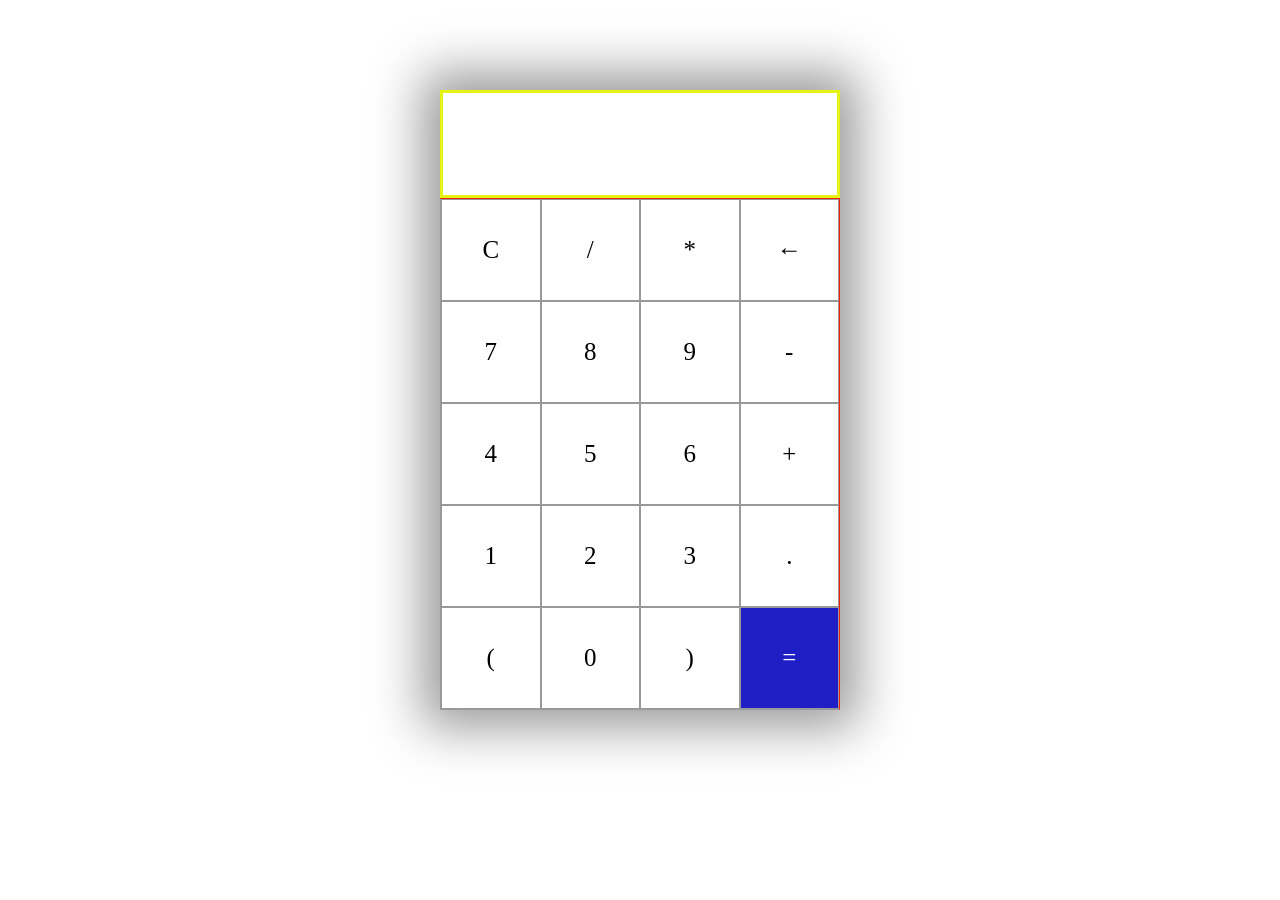
<file: codesoft/calculator/index.html>
<!DOCTYPE html>
<html lang="en">

<head>
    <meta charset="UTF-8">
    <meta http-equiv="X-UA-Compatible" content="IE=edge">
    <meta name="viewport" content="width=device-width, initial-scale=1.0">
    <title>Calculator</title>
    <link rel="stylesheet" href="index.css">
</head>

<body>
    <section>
        <div class="container">
            <div id="display"></div>
            <div class="buttons">
                <div class="button">C</div>
                <div class="button">/</div>
                <div class="button">*</div>
                <div class="button">&larr;</div>
                <div class="button">7</div>
                <div class="button">8</div>
                <div class="button">9</div>
                <div class="button">-</div>
                <div class="button">4</div>
                <div class="button">5</div>
                <div class="button">6</div>
                <div class="button">+</div>
                <div class="button">1</div>
                <div class="button">2</div>
                <div class="button">3</div>
                <div class="button">.</div>
                <div class="button">(</div>
                <div class="button">0</div>
                <div class="button">)</div>
                <div id="equal" class="button">=</div>
            </div>
        </div>
    </section>
    <script src="index.js"></script>

</body>

</html>
</file>
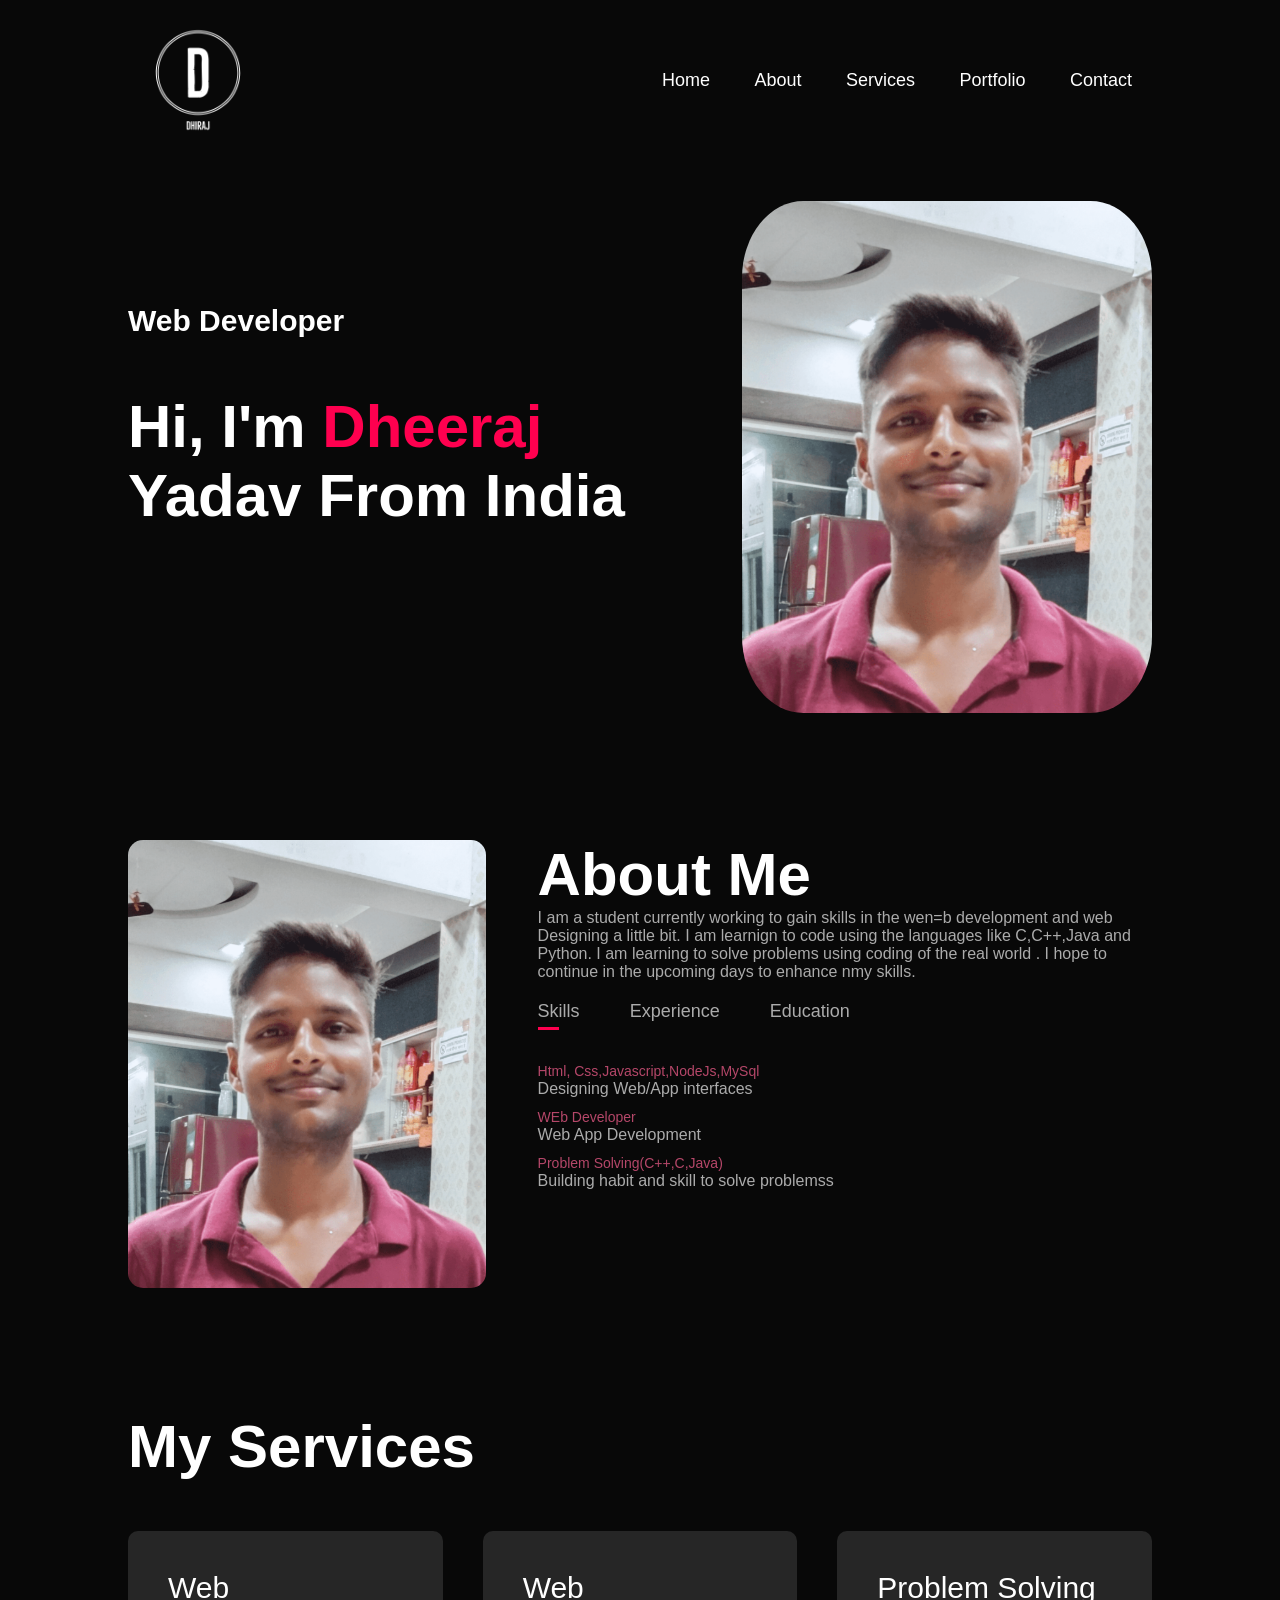
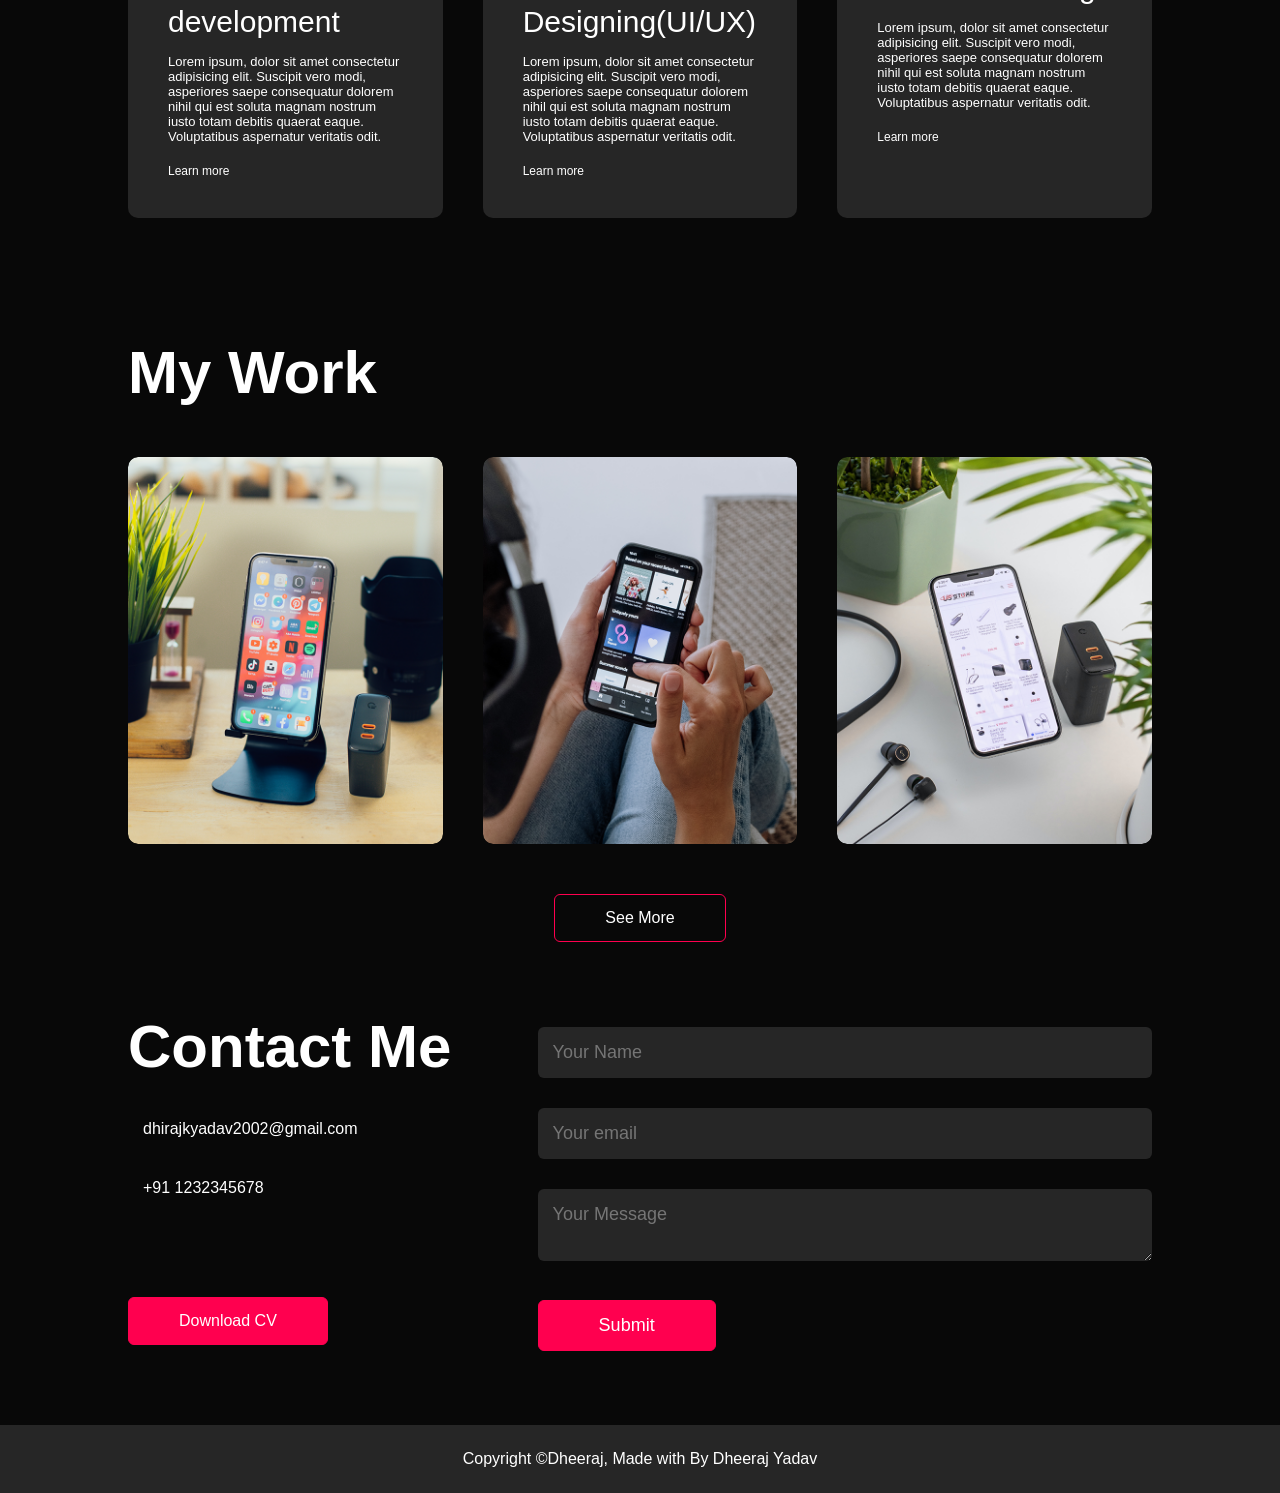
<file: codesoft/portfolio/index.html>
<!DOCTYPE html>
<html lang="en">

<head>
    <meta charset="utf-8">
    <meta http-equiv="X-UA-Compatible" content="IE=edge">
    <meta name="description" content="">
    <meta name="viewport" content="width=device-width, initial-scale=1">
    <title>Personal Portfolio</title>
    <link rel="stylesheet" href="style.css">
    <!-- icon link -->
    <link rel="stylesheet" href="https://unicons.iconscout.com/release/v4.0.0/css/line.css">
</head>

<body>
    <div id="header">
        <div class="container">
            <nav>
                <img src="images\whitelogo.png" alt="Reloading" class="logo">
                <ul id="sidemenu">
                    <li><a href="#header">Home</a></li>
                    <li><a href="#about">About</a></li>
                    <li><a href="#services">Services</a></li>
                    <li><a href="#portfolio">Portfolio</a></li>
                    <li><a href="#contact">Contact</a></li>
                    <i class="uil uil-times" onclick="closemenu()"></i>
                </ul>
                <i class="uil uil-list-ui-alt" onclick="openmenu()"></i>
            </nav>
            <div class="header-content">
                <!-- entered by me -->
                <div class="header-text">
                    <h4>Web Developer</h4><br>
                    <h1>Hi, I'm <span>Dheeraj</span> <br> Yadav From India</h1>
                </div>
                <div class="header-image" >
                    <img src="images/My2.png" alt="">
                </div>
            </div>
        </div>
    </div>
    
    <!-- -------About-------- -->
    <div id="about">
        <div class="container">
            <div class="row">
                <div class="about-col-1">
                    <img src="images/My2.png" alt="">
                </div>
                <div class="about-col-2">
                    <h1 class="sub-title">About Me</h1>
                    <p>I am a student currently working to gain skills in the wen=b development and web Designing a little bit. I am learnign to code using the languages like C,C++,Java and Python.
                        I am  learning  to solve problems using coding of the real world . I hope to continue in the upcoming days to enhance nmy skills.
                        <!-- perspiciatis libero ipsam aspernatur minima, corporis quos eum eveniet animi, dignissimos
                        possimus id exercitationem omnis praesentium suscipit ipsum eaque facilis veritatis a? Dolorum
                        nulla numquam laborum modi! Lorem ipsum dolor sit amet consectetur adipisicing elit.  -->
                    </p>

                    <!-- links section in about -->
                    <div class="tab-titles">
                        <p class="tab-links active-link" onclick="opentab('skills')">Skills</p>
                      
                        <p class="tab-links" onclick="opentab('experience')">Experience</p>
                        <p class="tab-links" onclick="opentab('education')">Education</p>
                    </div>
                    <div class="tab-contents active-tab" id="skills">
                        <ul>
                            <li><span>Html,
                                Css,Javascript,NodeJs,MySql
                            </span><br>Designing Web/App interfaces</li>
                            <li><span>WEb Developer</span><br> Web App Development</li>
                            <li><span>Problem  Solving(C++,C,Java)</span><br>Building habit and skill to solve problemss</li>
                        </ul>
                    </div>
                    
                    <div class="tab-contents" id="experience">

                        <ul>
                            <li><span>2023-currnet</span><br>Internship At Codesoft.</li>

                            <li><span>2021-Current</span><br>Learning And Working to become Web app deveoper at MMMUT</li>

                            <li><span>2022-Current</span><br> Problem Solving  at different Coding Sites</li>
                            <!-- <li><span>2020-2021</span><br> Team lead at StarApp LLC.</li> -->
                        </ul>
                    </div>
                    <div class="tab-contents" id="education">
                        <ul>
                            <li><span>2023</span><br>Web development training at codesoft</li>
                            <li><span>2021-current</span><br> Computer Science Engineering, MMMUT</li>
                            <li><span>2020</span><br>Intermediate From Secondary School</li>
                        </ul>
                    </div>
                </div>
            </div>
        </div>
    </div>

    <!-- ----------Services  section----- -->
    <div id="services">
        <div class="container">
            <h1 class="sub-title">My Services</h1>
            <div class="services-list">
                <div>
                    <i class="uil uil-arrow"></i>
                    <h2>Web development</h2>
                    <p>Lorem ipsum, dolor sit amet consectetur adipisicing elit. Suscipit vero modi, asperiores saepe
                        consequatur dolorem nihil qui est soluta magnam nostrum iusto totam debitis quaerat eaque.
                        Voluptatibus aspernatur veritatis odit.</p>
                    <a href="#">Learn more</a>
                </div>
                <div>
                    <i class="uil uil-crop-alt"></i>
                    <h2>Web Designing(UI/UX)</h2>
                    <p>Lorem ipsum, dolor sit amet consectetur adipisicing elit. Suscipit vero modi, asperiores saepe
                        consequatur dolorem nihil qui est soluta magnam nostrum iusto totam debitis quaerat eaque.
                        Voluptatibus aspernatur veritatis odit.</p>
                    <a href="#">Learn more</a>
                </div>
                <div>
                    <i class="uil uil-apps"></i>
                    <h2>Problem Solving</h2>
                    <p>Lorem ipsum, dolor sit amet consectetur adipisicing elit. Suscipit vero modi, asperiores saepe
                        consequatur dolorem nihil qui est soluta magnam nostrum iusto totam debitis quaerat eaque.
                        Voluptatibus aspernatur veritatis odit.</p>
                    <a href="#">Learn more</a>
                </div>
            </div>
        </div>
    </div>

    <!-- =-====Portfolio or work===== -->
    <div id="portfolio">
        <div class="container">
            <h1 class="sub-title"> My Work</h1>
            <div class="work-list">
                <div class="work">
                    <img src="images/work-1.png" alt="">
                    <div class="layer">
                        <h3>Restaurant Website</h3>
                        <p>The site gives you inforamtion about a restaurant.Check the frontend website.</p>
                        <a href="#"><i class="uil uil-external-link-alt"></i></a>
                    </div>
                </div>
                <div class="work">
                    <img src="images/work-2.png" alt="">
                    <div class="layer">
                        <h3>Travel Website</h3>
                        <p>The site gives you inforamtion about places to visit.Check the frontend website.</p>
                        <a href="#"><i class="uil uil-external-link-alt"></i></a>
                    </div>
                </div>
                <div class="work">
                    <img src="images/work-3.png" alt="">
                    <div class="layer">
                        <h3>Landing Page</h3>
                        <p>The site gives you inforamtion about eduaction website to study for different courses.Check the frontend website.</p>
                        <a href="#"><i class="uil uil-external-link-alt"></i></a>
                    </div>
                </div>
            </div>
            <a href="#" class="btn">See More</a>
        </div>
    </div>


    <!-- ----------contact form------copyright -->
    <div id="contact">
        <div class="container">
            <div class="row">
                <div class="contact-left">
                    <h1 class="sub-title">Contact Me</h1>
                    <p> <i class="uil uil-message"></i>dhirajkyadav2002@gmail.com</p>
                    <p><i class="uil uil-phone-alt"></i>+91 1232345678</p>
                    <div class="social-icons">
                        <a href="https://facebook.com/"><i class="uil uil-facebook"></i></a>
                        <a href="https://linkedin.com/"><i class="uil uil-linkedin"></i></a><a href="https://twitter.com/"><i class="uil uil-twitter"></i></a><a href="https://instagram.com/"><i class="uil uil-instagram-alt"></i></a>
                    </div>
                    <a href="images/my-cv.pdf" class="btn btn2">Download CV</a>
                </div>
                <div class="contact-right">
                    <form action="" name="submit-to-google-sheet">
                        <input type="text" name="Name" placeholder="Your Name" required>
                        <input type="email" 
                        name="Email" placeholder="Your email" required>
                        <textarea name="Message" placeholder="Your Message"></textarea>
                        <button tabindex="submit" class="btn btn2" >Submit</button>
                    </form>
                    <span id="msg"></span>
                </div>
            </div>
        </div>
        <div class="copyright">
            <p>Copyright &#169;Dheeraj, Made with <i class="uil uil-heart"></i>  By Dheeraj Yadav</p>
        </div>
    </div>

    <script>
        var tablinks = document.getElementsByClassName('tab-links');
        var tabcontents = document.getElementsByClassName('tab-contents');

        function opentab(tabname) {
            for (tablink of tablinks) {
                tablink.classList.remove("active-link");
            }
            for (tabcontent of tabcontents) {
                tabcontent.classList.remove("active-tab");
            }
            event.currentTarget.classList.add("active-link");
            document.getElementById(tabname).classList.add("active-tab");
        }
    </script>
    <script>
        var sidemenu=document.getElementById("sidemenu");

        function openmenu(){
            sidemenu.style.right="0";
        }
        function closemenu(){
            sidemenu.style.right="-200px";
        }
    </script>
    <script>
        const scriptURL = 'https://script.google.com/macros/s/AKfycbyR09M2zJcvsH5v2-QJbH40pT-Sb9p6lcwIth2GaDM_jjFotwC82LM3cPT-0gld51XRxg/exec'
        const form = document.forms['submit-to-google-sheet']

        const msg=document.getElementById("msg");
      
        form.addEventListener('submit', e => {
          e.preventDefault()
          fetch(scriptURL, { method: 'POST', body: new FormData(form)})
            .then(response =>{ msg.innerHTML = "Message sent successfully!!"
        setTimeout(function(){
            msg.innerHTML=''
        },5000)
         form.reset()
    })
            .catch(error => console.error('Error!', error.message))
        })
      </script>
      
      </script>
</body>

</html>
</file>
<file: codesoft/calculator/index.css>
.container{
    max-width: 400px;
    margin: 10vh auto 0 auto;
    box-shadow:0px 0px 48px 17px rgba(153, 153, 153, 1)
}
#display{
    border: 3px solid rgb(228, 243, 18);
    text-align:right;
    height: 70px;
    line-height:70px ;
    padding:16px 8px;
    font-size:25px;
}
.buttons{
    border: 1px solid rgb(245, 32, 9);
    display:grid;
    border-bottom:1px solid #999;
    border-left:1px solid #999;
    grid-template-columns:1fr 1fr 1fr 1fr;
}
.buttons > div{
    border-top:1px solid #999;
    border-right:1px solid #999;
}
.button{
border:0.5px solid #999;
line-height: 100px;
text-align:center;
font-size:25px;
cursor:pointer;
}
#equal{
    background-color:#1f1fc5;
    color:white;
}
.button:hover{
    background-color: black;
    color: white;
    transition:0.5s ease-in-out;
}
</file>
<file: codesoft/portfolio/style.css>
*{
    margin: 0;
    padding: 0;
    font-family: 'Poppins',sans-serif;
    box-sizing: border-box;
}
html{
    scroll-behavior: smooth;
}
body{
    background: #080808;
    color: #fff;
}

/* -----header section---- */
#header{
    width: 100%;
    /* height: 100vh; */
    height: 100%;
    /* background-image: url(images/backimg.png); */
    background-color: #080808;
    background-size: cover;
    background-position: center;  
}
/* main parent box in header section */
.container{
    /* pehle */
    padding: 10px 10%;
    /* padding: 3px 10%; */
}
/* nav -container of header */
nav{
    display: flex;
    align-items: center;
    justify-content: space-between;
}
.logo{
    width: 140px;
}
nav ul li{
    display: inline-block;
    list-style: none;
    margin: 10px 20px;
}

nav ul li a{
    color: #fff;
    text-decoration: none;
    font-size: 18px;
    position: relative;
}
/* hover effect adding on link */
nav ul li a::after{
    content: '';
    width: 0;
    height: 3px;
    background: #ff004f;
    position: absolute;
    left:0;
    bottom: -6px;
    transition: 0.5s;
}
nav ul li a:hover::after{
    width: 100%;
}
/* ---------- */
.header-text{
    /* margin-top: 20%; pehle */
    margin-top: 10%;
    font-size: 30px;
}
.header-text h1{
    font-size: 60px;
    margin-top: 20px;
}
.header-text h1 span{
    color: #ff004f;
}

/* entered by me  */
.header-content{
    margin-top: 5%;
    /*  pehle 20% */
    font-size: 30px;
    display: flex;
    flex-direction: row;
    /* flex-wrap: wrap; */
    /* added wrap */
    justify-content: space-between;
}
.header-text{
    flex-basis: 60%;
}
.header-image{
    flex-basis: 40%;
}
.header-image img{
    max-width: 100%;
    border-radius: 15%;
    /* height: 50vh; */
    max-height: 100%;
}
/* --------------------------- */


/* --------About--------- */
#about{
    /* margin-top: 125px; */
    padding: 100px 0;
    /* phle 400 0 tha */
    /* changed value from 80px 0 */
    color: #ababab;
}
.row{
    display: flex;
    justify-content: space-between;
    flex-wrap: wrap;
}

.about-col-1{
    flex-basis: 35%;
}
.about-col-1 img{
    width: 100%;
    border-radius: 15px;
}
.about-col-2{
    flex-basis: 60%;
}
.sub-title{
    font-size: 60px;
    font-weight: 600;
    color: #fff;
}
.tab-titles{
    display: flex;
    margin: 20px 0 40px;
}
.tab-links{
    margin-right: 50px;
    font-size: 18px;
    font-weight: 500;
    cursor: pointer;
    position: relative;
}
.tab-links::after{
    content: '';
    width: 0;
    height: 3px;
    background: #ff004f;
    position: absolute;
    left: 0;
    bottom: -8px;
    transition: 0.5s;
}
.tab-links.active-link::after{
    width: 50%;
}

.tab-contents ul li{
    list-style: none;
    margin: 10px 0;
}
.tab-contents ul li span{
    color: #b54769;
    font-size: 14px;
}
.tab-contents{
    display: none;
}
.tab-contents.active-tab{
    display: block;
}


/* -------------services------- */
.services{
    padding: 30px 0;
}
.services-list{
    display: grid;
    grid-template-columns: repeat(auto-fit,minmax(250px,1fr));
    grid-gap:40px;
    margin-top: 50px;
}
.services-list div{
    background: #262626;
    padding: 40px;
    font-size: 13px;
    font-weight: 300;
    border-radius: 10px;
    transition: background 0.5s , transform 0.5s;
}
.services-list div i{
    font-size: 50px;
    margin-bottom: 30px;
}
.services-list div h2{
    font-size: 30px;
    font-weight: 500;
    margin-bottom: 15px;
}
.services-list div a{
    text-decoration: none;
    color: #fff;
    font-size: 12px;
    margin-top: 20px;
    display: inline-block;
}
.services-list div:hover{
    background: #ff004f;
    transform: translateY(-10px);
}

/* ======portfolio or work section======= */
#portfolio{
    padding-top: 100px;
}
.work-list{
    display: grid;
    grid-template-columns: repeat(auto-fit,minmax(250px,1fr));
    grid-gap:40px;
    margin-top: 50px;
}
.work{
    border-radius: 10px;
    position: relative;
    overflow: hidden;
}
.work img{
/* height: 100%; */
width: 100%;
border-radius: 10px;
display: block;
transition: transform 0.5s;
}
.layer{
    width: 100%;
    height: 0;
    background:linear-gradient(rgba(0,0,0,0.6),#ff004f);
    border-radius: 10px;
    position:absolute ;
    left: 0;
    bottom: 0;
    overflow: hidden;
    display: flex;
    align-items: center;
    justify-content: center;
    flex-direction: column;
    padding: 0 40px;
    text-align: center;
    font-size: 14px;
    transition: height 0.5s;
}
.layer h3{
    font-weight: 500;
    margin-bottom:20px;
}
.layer a{
    margin-top: 20px;
    color: #ff004f;
    text-decoration:none ;
    font-size: 18px;
    line-height: 60px;
    background: #fff;
    width: 60px;
    height: 60px;
    scroll-padding-block-start: 50%;
}
.work:hover img{
    transform:scale(1.1);
}
.work:hover .layer{
height: 100%;
}
.btn{
    display: block;
    margin: 50px auto;
    width: fit-content;
    border: 1px solid #ff004f;
    padding: 14px 50px;
    border-radius: 6px;
    text-decoration: none;
    color: #fff;
    transition: background 0.5s;
}
.btn:hover{
    background: #ff004f;
}
.contact-left{
    flex-basis: 35%;
}
.contact-right{
flex-basis: 60%;
}
.contact-left p{
    margin-top: 30px;
    
}
.contact-left p i{
    color: #ff004f;
    margin-right: 15px;
    font-size: 25px;
}
.social-icons{
    margin-top: 30px;
}
.social-icons a{
    text-decoration: none;
    font-size: 30px;
    margin-right: 15px;
    color: #ababab;
    display: inline-block;
    transition: transform 0.5s;
}
.social-icons a:hover{
    color: #ff004f;
    transform: translateY(-5px);
}
.btn.btn2{
    display: inline-block;
    background: #ff004f;
}
.contact-right form{
width: 100%;
}
form input,form textarea{
    width: 100%;
    border: 0;
    outline: none;
    background: #262626;
    padding: 15px;
    margin: 15px 0;
    color: #fff;
    font-size: 18px;
    border-radius: 6px;
}
form .btn2{
    padding: 14px 60px;
    font-size: 18px;
    margin-top: 20px;
    cursor: pointer;
}
.copyright{
    width: 100%;
    text-align: center;
    padding: 25px 0;
    background: #262626;
    font-weight: 300;
    margin-top: 20px;
}
.copyright i{
    color: #ff004f;
}


/* =========CSS for small screen========= */
nav .uil{
    display: none;
}
@media only screen and (max-width:600px){

   .header-content{
    flex-direction: row;
    /* margin-top: 0px; */
    /* padding: 10px; */
   }
   .header-text, .header-image{
    flex-basis: 100%;
   }
   .header-text{
    font-size: 16px;
    /* margin-top: 100%; */
    margin: 2%;
   }
   .header-text h1{
    font-size: 30px;
   }
   nav .uil{
    display: block;
    font-size: 25px;
}
nav ul{
    background:#ff004f;
    position:fixed;
    top: 0;
    right:-200px;
    width: 200px;
    height: 100vh;
    padding-top: 50px;
    z-index: 2;
    transition: right 0.5s;
}
nav ul li{
    display: block;
    margin: 25px;
}
nav ul .uil{
    position: absolute;
    top: 25px;
    left: 25px;
    cursor: pointer;
}
.sub-title{
    font-size: 40px;
}
.about-col-1, .about-col-2{
    flex-basis: 100%;
}
.about-col-1{
    margin-bottom: 30px;
}
.about-col-2{
    font-size: 14px;
}
.tab-links{
    font-size: 16px;
    margin-right: 20px;
}
.contact-left, .contact-right{
    flex-basis: 100%;
}
.copyright{
    font-size: 14px;
}
}

#msg{
    color: #61b752;
    margin-top: -40px ;
    display: block;
}

/* progress */
</file>
